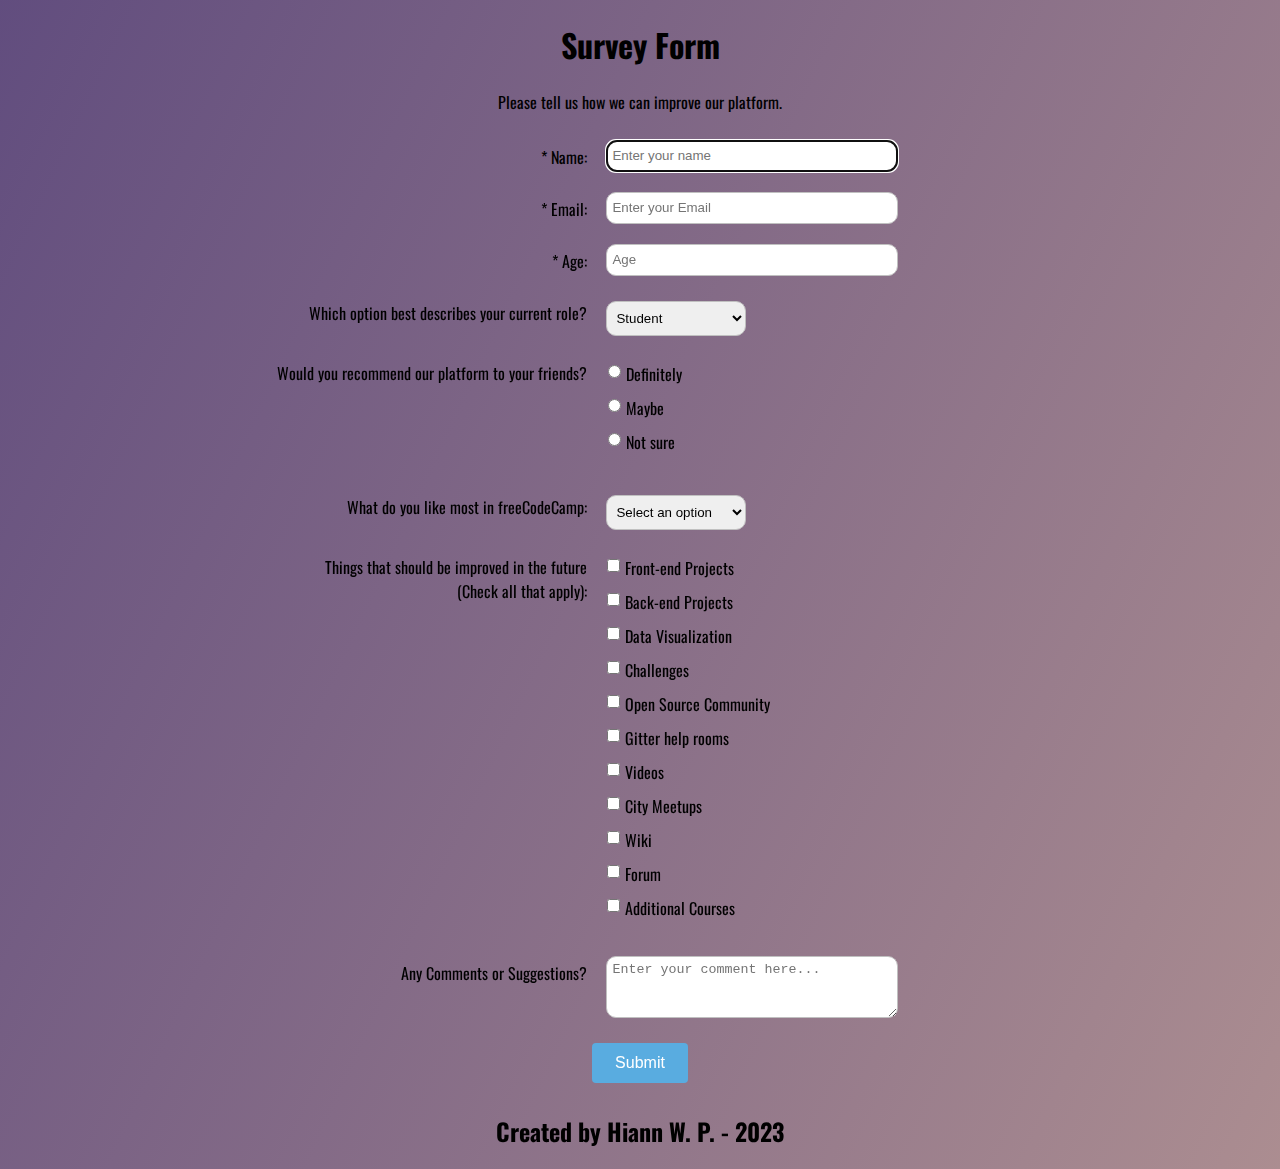
<file: Survey Form/index.html>
<!DOCTYPE html>
<html lang="pt-br">
  <head>
    <title>Survey Form</title>
    <meta charset="utf-8">
    <meta name="viewport" content="width=device-width, initial-scale=1">
    <link rel="stylesheet" href="styles.css">
  </head>
  <body>
    <h1 id="title">Survey Form</h1>
    <div>
      <p id="description">Please tell us how we can improve our platform.</p>
      <form id="survey-form">
        <div>
          <div class="labels">
            <label id="name-label" for="name">* Name: </label>
          </div>
          <div class="rightTab">
            <input autofocus type="text" name="name" id="name" class="input-field" placeholder="Enter your name" required>
          </div>
        </div>
        <div>
          <div class="labels">
            <label id="email-label" for="name">* Email: </label>
          </div>
          <div class="rightTab">
            <input type="email" name="email" id="email" class="input-field" required placeholder="Enter your Email">
          </div>
        </div>
        <div>
          <div class="labels">
            <label id="number-label" for="age">* Age: </label>
          </div>
          <div class="rightTab">
            <input type="number" name="age" id="number" min="1" max="125" class="input-field" placeholder="Age">
            </div>
        </div>
        <div>
          <div class="labels">
            <label for="Currentpost">Which option best describes your current role?</label>
          </div>
          <div class="rightTab">
              <select id="dropdown" name="currentPos" class="dropdown">
                <option disabled value>Select an option</option>
                <option  value="student">Student</option>
                <option value="job">Full Time Job</option>
                <option value="learner">Full Time Learner</option>
                <option value="notSaid">Prefer not to say</option>
                <option value="other">Other</option>
              </select>
            </div>
        </div>
        <div>
          <div class="labels">
            <label for="ratings">Would you recommend our platform to your friends?</label>
          </div>
          <div class="rightTab">
            <ul style="list-style: none;">
              <li class="radio"><label>Definitely<input name="radio-buttons" value="1"  type="radio" class="ratings"></label></li>
              <li class="radio"><label>Maybe<input name="radio-buttons" value="2"  type="radio" class="ratings"></label></li>
              <li class="radio"><label>Not sure<input name="radio-buttons" value="3"  type="radio" class="ratings" ></label></li>
            </ul>
          </div>
        </div>
        <div>
          <div class="labels">
            <label for="most-like">What do you like most in freeCodeCamp: </label>
          </div>
          <div class="rightTab">
            <select id="most-like" required name="mostLike" class="dropdown">
              <option disabled selected value>Select an option</option>
              <option value="challenges">Challenges</option>
              <option value="projects">Projects</option>
              <option value="community">Community</option>
              <option value="openSource">Open Source</option>
            </select>
          </div>
        </div>
        <div>
          <div class="labels">
            <label for="preferences">Things that should be improved in the future<br>(Check all that apply): </label>
          </div>
          <div class="rightTab">
            <ul id="preferences" style="list-style: none;">
              <li class="checkbox"><label><input name="prefer" value="1" type="checkbox" class="ratings">Front-end Projects</label></li>
              <li class="checkbox"><input name="prefer" value="2" type="checkbox" class="ratings">Back-end Projects</li>
              <li class="checkbox"><label><input name="prefer" value="3" type="checkbox" class="ratings">Data Visualization</label></li>
              <li class="checkbox"><label><input name="prefer" value="4" type="checkbox" class="ratings">Challenges</label></li>
              <li class="checkbox"><label><input name="prefer" value="5" type="checkbox" class="ratings">Open Source Community</label></li>
              <li class="checkbox"><label><input name="prefer" value="6" type="checkbox" class="ratings">Gitter help rooms</label></li>
              <li class="checkbox"><label><input name="prefer" value="7" type="checkbox" class="ratings">Videos</label></li>
              <li class="checkbox"><label><input name="prefer" value="8" type="checkbox" class="ratings">City Meetups</label></li>
              <li class="checkbox"><label><input name="prefer" value="9" type="checkbox" class="ratings">Wiki</label></li>
              <li class="checkbox"><label><input name="prefer" value="10" type="checkbox" class="ratings">Forum</label></li>
              <li class="checkbox"><label><input name="prefer" value="11" type="checkbox" class="ratings">Additional Courses</label></li>
            </ul>
          </div>
        </div>
        <div>
          <div class="labels">
            <label for="comments">Any Comments or Suggestions?</label>
          </div>
          <div class="rightTab">
            <textarea id="comments" class="input-field" style="height:50px;resize:vertical;" name="comment" placeholder="Enter your comment here..."></textarea>
          </div>
        </div>
        <button id="submit" type="submit">Submit</button>
      </form>
    </div>
    <footer><h2>Created by Hiann W. P. - 2023</h2></footer>
  </body>
</html>
</file>
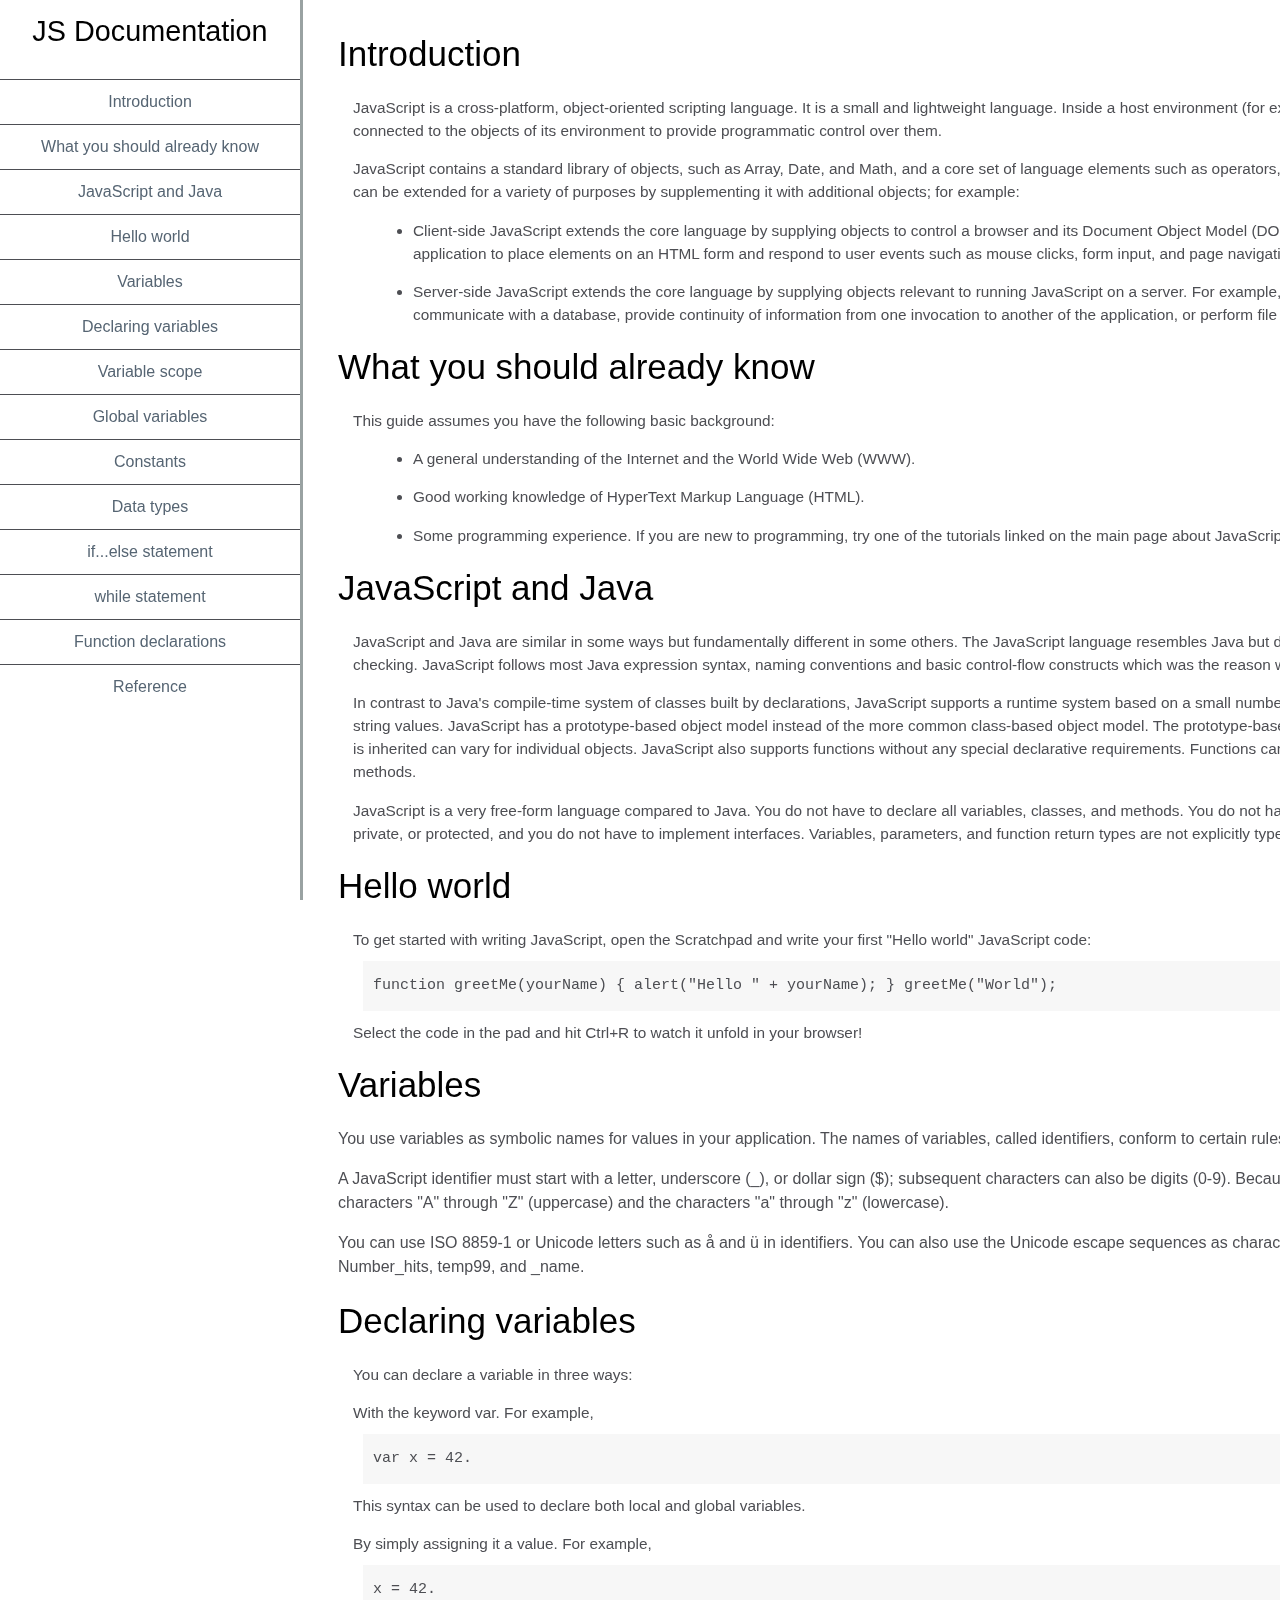
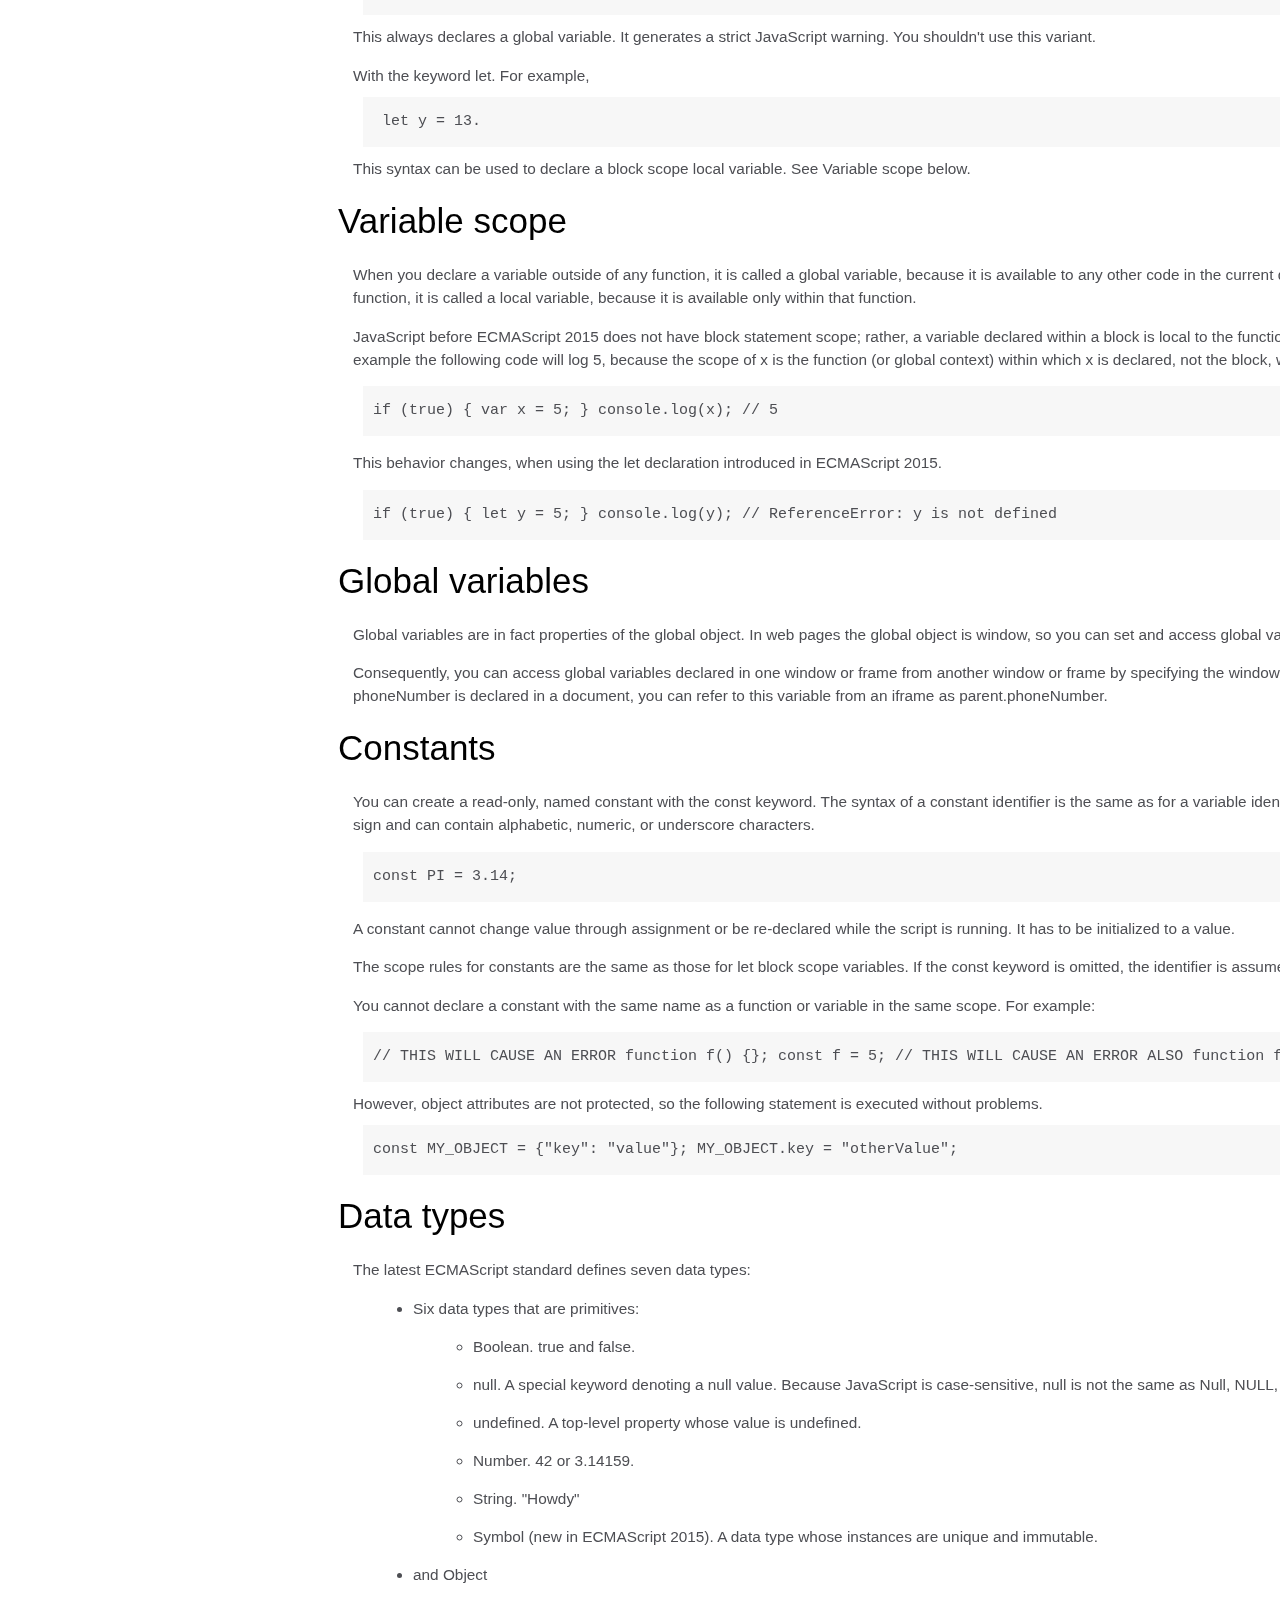
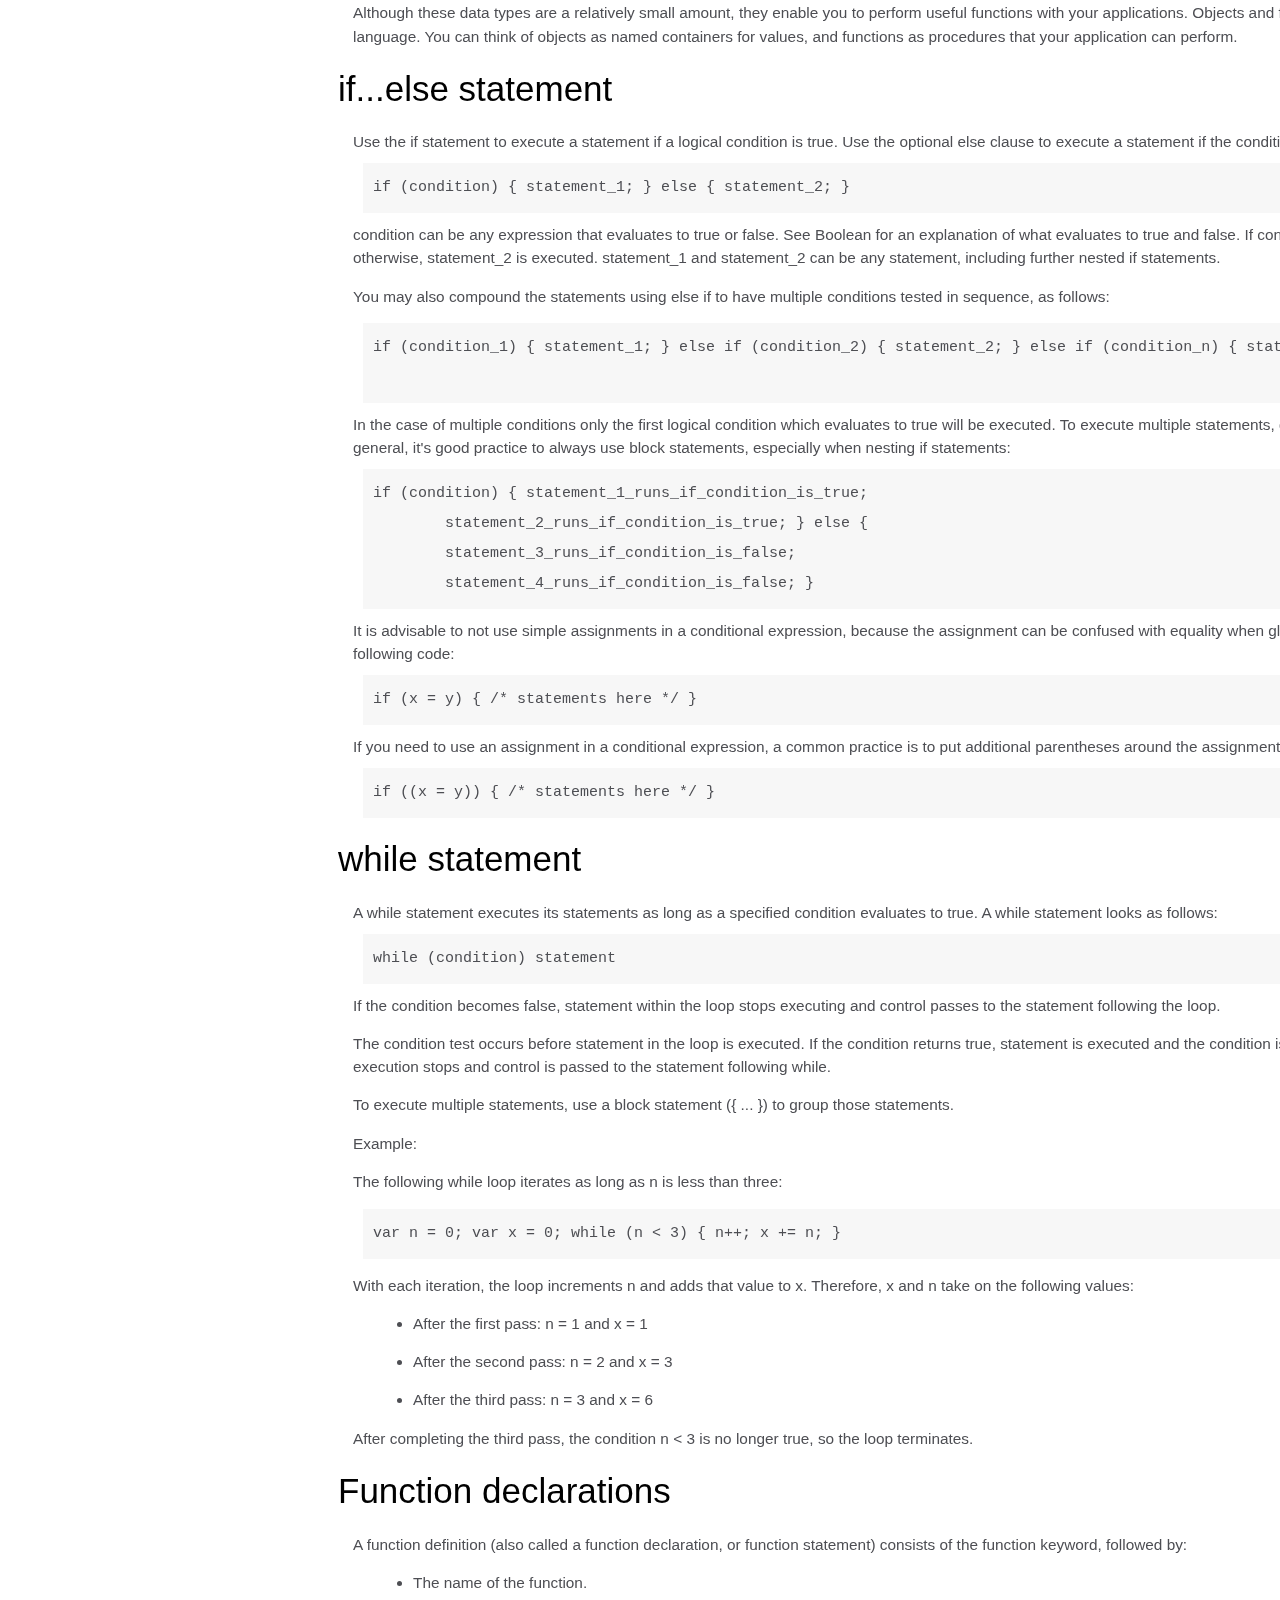
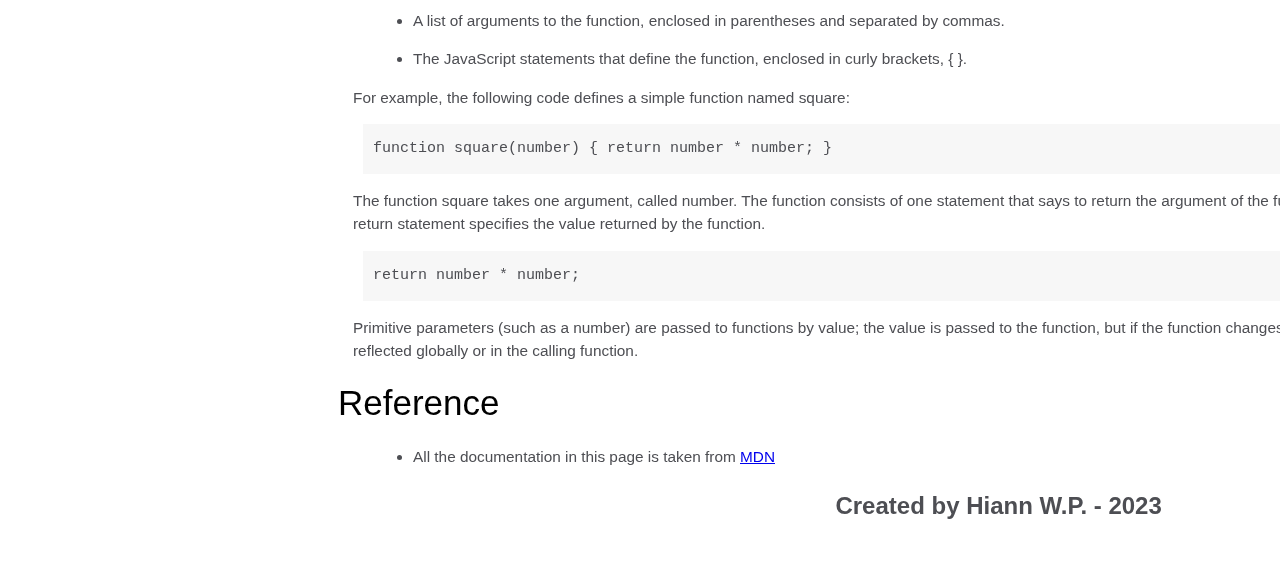
<file: Technical Documentation Page/index.html>
<!DOCTYPE html>
<html>

<head>
    <meta charset="UTF-8">
    <meta name="viewport" content="width=device-width, initial-scale=1.0">
    <link rel="stylesheet" href="styles.css">
    <title>Technical Documentaion page</title>
</head>
<body>
  <nav id="navbar">
    <header>JS Documentation</header>
      <ul>
        <li><a class="nav-link" href="#Introduction">Introduction</a></li>
        <li><a class="nav-link" href="#What_you_should_already_know">What you should already know</a></li>
        <li><a class="nav-link" href="#JavaScript_and_Java">JavaScript and Java</a></li>
        <li><a class="nav-link" href="#Hello_world">Hello world</a></li>
        <li><a class="nav-link" href="#Variables">Variables</a></li>
        <li><a class="nav-link" href="#Declaring_variables">Declaring variables</a></li>
        <li><a class="nav-link" href="#Variable_scope">Variable scope</a></li>
        <li><a class="nav-link" href="#Global_variables">Global variables</a></li>
        <li><a class="nav-link" href="#Constants">Constants</a></li>
        <li><a class="nav-link" href="#Data_types">Data types</a></li>
        <li><a class="nav-link" href="#if...else_statement">if...else statement</a></li>
        <li><a class="nav-link" href="#while_statement">while statement</a></li>
        <li><a class="nav-link" href="#Function_declarations">Function declarations</a></li>
        <li><a class="nav-link" href="#Reference">Reference</a></li>
      </ul>
  </nav>
  <main id="main-doc">
    <section class="main-section" id="Introduction">
      <header>Introduction</header>
      <article>
        <p>JavaScript is a cross-platform, object-oriented scripting language. It is a small and lightweight language. Inside a host environment (for example, a web browser), JavaScript can be connected to the objects of its environment to provide programmatic control over them.</p>
        <p>JavaScript contains a standard library of objects, such as Array, Date, and Math, and a core set of language elements such as operators, control structures, and statements. Core JavaScript can be extended for a variety of purposes by supplementing it
with additional objects; for example:</p>
        <ul>
          <li>Client-side JavaScript extends the core language by supplying objects to control a browser and its Document Object Model (DOM). For example, client-side extensions allow an application to place elements on an HTML form and respond to user events such
as mouse clicks, form input, and page navigation.</li>
          <li>Server-side JavaScript extends the core language by supplying objects relevant to running JavaScript on a server. For example, server-side extensions allow an application to communicate with a database, provide continuity of information from one invocation to another of the application, or perform file manipulations on a server.</li>
        </ul>
      </article>
    </section>
    <section class="main-section" id="What_you_should_already_know">
    <header>What you should already know</header>
    <article>
      <p>This guide assumes you have the following basic background:</p>
      <ul>
        <li>A general understanding of the Internet and the World Wide Web (WWW).</li>
        <li>Good working knowledge of HyperText Markup Language (HTML).</li>
        <li>Some programming experience. If you are new to programming, try one of the tutorials linked on the main page about JavaScript.</li>
      </ul>
    </article>
    </section>
    <section class="main-section" id="JavaScript_and_Java">
      <header>JavaScript and Java</header>
      <article>
        <p>JavaScript and Java are similar in some ways but fundamentally different in some others. The JavaScript language resembles Java but does not have Java's static typing and strong type checking. JavaScript follows most Java expression syntax, naming conventions and basic control-flow constructs which was the reason why it was renamed from LiveScript to JavaScript.</p>
        <p>In contrast to Java's compile-time system of classes built by declarations, JavaScript supports a runtime system based on a small number of data types representing numeric, Boolean, and string values. JavaScript has a prototype-based object model instead of the more common class-based object model. The prototype-based model provides dynamic inheritance; that is, what is inherited can vary for individual objects. JavaScript also supports functions without any special declarative requirements. Functions can be properties of objects, executing as loosely typed methods.</p>
        <p>JavaScript is a very free-form language compared to Java. You do not have to declare all variables, classes, and methods. You do not have to be concerned with whether methods are public, private, or protected, and you do not have to implement interfaces. Variables, parameters, and function return types are not explicitly typed.</p>
    </article>
    </section>
    <section class="main-section" id="Hello_world">
      <header>Hello world</header>
      <article>
        To get started with writing JavaScript, open the Scratchpad and write your first "Hello world" JavaScript code:
      <code>function greetMe(yourName) { alert("Hello " + yourName); } greetMe("World"); </code> Select the code in the pad and hit Ctrl+R to watch it unfold in your browser!
      </article>
      </section>
      <section class="main-section" id="Variables">
        <header>Variables</header>
          <p>You use variables as symbolic names for values in your application. The names of variables, called identifiers, conform to certain rules.</p>
          <p>A JavaScript identifier must start with a letter, underscore (_), or dollar sign ($); subsequent characters can also be digits (0-9). Because JavaScript is case sensitive, letters include the characters "A" through "Z" (uppercase) and the characters "a" through "z" (lowercase).</p>
          <p>You can use ISO 8859-1 or Unicode letters such as å and ü in identifiers. You can also use the Unicode escape sequences as characters in identifiers. Some examples of legal names are Number_hits, temp99, and _name.</p>
      </section>
      <section class="main-section" id="Declaring_variables">
        <header>Declaring variables</header>
        <article>
          You can declare a variable in three ways:
        <p>With the keyword var. For example, <code>var x = 42.</code> This syntax can be used to declare both local and global variables.</p>
        <p>By simply assigning it a value. For example, <code>x = 42.</code> This always declares a global variable. It generates a strict JavaScript warning. You shouldn't use this variant.</p>
        <p>With the keyword let. For example,<code> let y = 13.</code> This syntax can be used to declare a block scope local variable. See Variable scope below.
        </p>
        </article>
      </section>
        <section class="main-section" id="Variable_scope">
          <header>Variable scope</header>
          <article>
          <p>When you declare a variable outside of any function, it is called a global variable, because it is available to any other code in the current document. When you declare a variable within a function, it is called a local variable, because it is available only within that function.</p>
          <p>JavaScript before ECMAScript 2015 does not have block statement scope; rather, a variable declared within a block is local to the function (or global scope) that the block resides within. For example the following code will log 5, because the scope of x is the function (or global context) within which x is declared, not the block, which in this case is an if statement.</p>
          <code>if (true) { var x = 5; } console.log(x); // 5</code>
          <p>This behavior changes, when using the let declaration introduced in ECMAScript 2015.</p>
          <code>if (true) { let y = 5; } console.log(y); // ReferenceError: y is not defined</code>
          </article>
        </section>
        <section class="main-section" id="Global_variables">
          <header>Global variables</header>
          <article>
            <p>Global variables are in fact properties of the global object. In web pages the global object is window, so you can set and access global variables using the window.variable syntax.</p>
            <p>Consequently, you can access global variables declared in one window or frame from another window or frame by specifying the window or frame name. For example, if a variable called phoneNumber is declared in a document, you can refer to this variable from an iframe as parent.phoneNumber.</p>
          </article>
        </section>
        <section class="main-section" id="Constants">
          <header>Constants</header>
          <article>
            <p>You can create a read-only, named constant with the const keyword. The syntax of a constant identifier is the same as for a variable identifier: it must start with a letter, underscore or dollar sign and can contain alphabetic, numeric, or underscore characters.</p>
            <code>const PI = 3.14;</code>
            <p>A constant cannot change value through assignment or be re-declared while the script is running. It has to be initialized to a value.</p>
            <p>The scope rules for constants are the same as those for let block scope variables. If the const keyword is omitted, the identifier is assumed to represent a variable.</p>
            <p>You cannot declare a constant with the same name as a function or variable in the same scope. For example:</p>
            <code>// THIS WILL CAUSE AN ERROR function f() {}; const f = 5; // THIS WILL CAUSE AN ERROR ALSO function f() { const g = 5; var g; //statements}</code>
However, object attributes are not protected, so the following statement is executed without problems.
            <code>const MY_OBJECT = {"key": "value"}; MY_OBJECT.key = "otherValue";</code>
          </article>
        </section>
        <section class="main-section" id="Data_types">
          <header>Data types</header>
          <article>
          <p>The latest ECMAScript standard defines seven data types:</p>
          <ul>
            <li><p>Six data types that are primitives:</p>
            <ul>
              <li>Boolean. true and false.</li>
              <li>null. A special keyword denoting a null value. Because JavaScript is case-sensitive, null is not the same as Null, NULL, or any other variant.</li>
              <li>undefined. A top-level property whose value is undefined.</li>
              <li>Number. 42 or 3.14159.</li>
              <li>String. "Howdy"</li>
              <li>Symbol (new in ECMAScript 2015). A data type whose instances are unique and immutable.</li>
            </ul>
            </li>
            <li>and Object</li>
          </ul>
      Although these data types are a relatively small amount, they enable you to perform useful functions with your applications. Objects and functions are the other fundamental elements in the language. You can think of objects as named containers for values, and functions as procedures that your application can perform.
          </article>
        </section>
        <section class="main-section" id="if...else_statement">
          <header>if...else statement</header>
          <article>
            Use the if statement to execute a statement if a logical condition is true. Use the optional else clause to execute a statement if the condition is false. An if statement looks as follows:
          <code>if (condition) { statement_1; } else { statement_2; }</code> condition can be any expression that evaluates to true or false. See Boolean for an explanation of what evaluates to true and false. If condition evaluates to true, statement_1 is executed; otherwise, statement_2 is executed. statement_1 and statement_2 can be any statement, including further nested if statements.
          <p>You may also compound the statements using else if to have multiple conditions tested in sequence, as follows:</p>
          <code>if (condition_1) { statement_1; } else if (condition_2) { statement_2; } else if (condition_n) { statement_n; } else { statement_last; }
          </code> In the case of multiple conditions only the first logical condition which evaluates to true will be executed. To execute multiple statements, group them within a block statement ({ ... }) . In general, it's good practice to always use block statements, especially when nesting if statements:
          <code>if (condition) { statement_1_runs_if_condition_is_true;
        statement_2_runs_if_condition_is_true; } else {
        statement_3_runs_if_condition_is_false;
        statement_4_runs_if_condition_is_false; }</code>
      It is advisable to not use simple assignments in a conditional expression, because the assignment can be confused with equality when glancing over the code. For example, do not use the following code:
          <code>if (x = y) { /* statements here */ }</code> If you need to use an assignment in a conditional expression, a common practice is to put additional parentheses around the assignment. For example:
          <code>if ((x = y)) { /* statements here */ }</code>
          </article>
        </section>
        <section class="main-section" id="while_statement">
          <header>while statement</header>
          <article>
            A while statement executes its statements as long as a specified condition evaluates to true. A while statement looks as follows:
          <code>while (condition) statement</code> If the condition becomes false, statement within the loop stops executing and control passes to the statement following the loop.
          <p>The condition test occurs before statement in the loop is executed. If the condition returns true, statement is executed and the condition is tested again. If the condition returns false, execution stops and control is passed to the statement following while.</p>
          <p>To execute multiple statements, use a block statement ({ ... }) to group those statements.</p>
          Example:
          <p>The following while loop iterates as long as n is less than three:</p>
          <code>var n = 0; var x = 0; while (n &lt; 3) { n++; x += n; }</code>
          <p>With each iteration, the loop increments n and adds that value to x. Therefore, x and n take on the following values:</p>
          <ul>
            <li>After the first pass: n = 1 and x = 1</li>
            <li>After the second pass: n = 2 and x = 3</li>
            <li>After the third pass: n = 3 and x = 6</li>
          </ul>
          <p>After completing the third pass, the condition n &lt; 3 is no longer true, so the loop terminates.</p>
          </article>
        </section>
        <section class="main-section" id="Function_declarations">
          <header>Function declarations</header>
          <article>
            A function definition (also called a function declaration, or function statement) consists of the function keyword, followed by:
          <ul>
            <li>The name of the function.</li>
            <li>A list of arguments to the function, enclosed in parentheses and separated by commas.</li>
            <li>The JavaScript statements that define the function, enclosed in curly brackets, { }.</li>
          </ul>
          <p>For example, the following code defines a simple function named square:</p>
          <code>function square(number) { return number * number; }</code>
          <p>The function square takes one argument, called number. The function consists of one statement that says to return the argument of the function (that is, number) multiplied by itself. The return statement specifies the value returned by the function.</p>
          <code>return number * number;</code>
          <p>Primitive parameters (such as a number) are passed to functions by value; the value is passed to the function, but if the function changes the value of the parameter, this change is not reflected globally or in the calling function.</p>
          </article>
        </section>
        <section class="main-section" id="Reference">
          <header>Reference</header>
          <article>
            <ul>
              <li>All the documentation in this page is taken from  <a href="https://developer.mozilla.org/en-US/docs/Web/JavaScript/Guide" target="_blank">MDN</a></li>
            </ul>
          </article>
        </section>
    <footer><h2>Created by Hiann W.P. - 2023</h2></footer>
  </main>
</body>
</html>
</file>
<file: Survey Form/styles.css>
@import url(https://fonts.googleapis.com/css?family=Oswald);

body {
    background: #FF9900;
    background-image: linear-gradient( 115deg, rgba(58, 58, 158, 0.8), rgba(136, 136, 206, 0.7) ), url(https://cdn.freecodecamp.org/testable-projects-fcc/images/survey-form-background.jpeg);
    background-size: cover;
    background-repeat: no-repeat;
    text-align: center;
    font-family: 'Oswald', sans-serif;
}

.labels {
    display: inline-block;
    text-align: right;
    width: 40%;
    padding: 5px;
    vertical-align: top;
    margin-top: 10px;
}

.rightTab {
    display: inline-block;
    text-align: left;
    width: 48%;
}

.input-field {
    height: 20px;
    width: 280px;
    padding: 5px;
    margin: 10px;
    border: 1px solid#c0c0c0;
    border-radius: 10px;
}

.ratings,
input[type="checkbox"] {
    float: left;
    margin-right: 5px;
}

#submit {
    background-color: #59ace0;
    border-radius: 4px;
    color: white;
    font-size: 1em;
    height: 40px;
    width: 96px;
    margin: 10px;
    border: 0px solid;
    cursor: pointer;
}

.dropdown {
    height: 35px;
    width: 140px;
    padding: 5px;
    margin: 10px;
    margin-top: 15px;
    border: 1px solid #c0c0c0;
    border-radius: 10px;
}

.radio,
.checkbox {
    position: relative;
    left: -43px;
    margin-left: 10px;
    display: block;
    padding-bottom: 10px;
}
</file>
<file: Technical Documentation Page/styles.css>
html,

body {
    min-width: 290px;
    color: #4d4e53;
    background-color: #ffffff;
    font-family: "Open Sans", Arial, sans-serif;
    line-height: 1.5;
}

#navbar {
    position: fixed;
    min-width: 290px;
    text-align: center;
    top: 0px;
    left: 0px;
    width: 300px;
    height: 100%;
    border-right: solid;
    border-color: rgba(0, 22, 22, 0.4);
}

#navbar header {
    margin: 0px;
    padding: 10px;
    box-sizing: border-box;
}

header {
    color: black;
    margin: 10px;
    text-align: center;
    font-size: 1.8em;
    font-weight: thin;
}

#main-doc header {
    font-family: 'Dosis', sans-serif;
    font-size: 35px;
    text-align: left;
    margin: 0px;
}

#navbar ul {
    height: 88%;
    padding: 0;
    overflow-y: auto;
    overflow-x: hidden;
}

#navbar li {
    color: #4d4e53;
    border-top: 1px solid;
    list-style: none;
    position: relative;
    width: 100%;
}

#navbar a {
    display: block;
    padding: 10px 30px;
    color: #566573;
    font-weight: 520;
    text-decoration: none;
    cursor: pointer;
}

#main-doc {
    position: absolute;
    margin-left: 310px;
    padding: 20px;
    margin-bottom: 110px;
}

section article {
    color: #4d4e53;
    margin: 15px;
    font-size: 0.96em;
}

section li {
    margin: 15px 0px 0px 20px;
}

code {
    font-size: 15px;
    display: block;
    text-align: left;
    white-space: pre;
    padding: 10px;
    margin: 10px;
    line-height: 2;
    word-wrap: normal;
    word-break: normal;
    background-color: #f7f7f7;
    width: 70%;
}

footer {
    text-align: center;
}

@media only screen and (max-width: 815px) {
    #navbar ul {
        border: 1px solid;
        height: 207px;
    }
    #navbar {
        background-color: white;
        position: absolute;
        top: 0;
        padding: 0;
        margin: 0;
        width: 100%;
        max-height: 275px;
        border: none;
        z-index: 1;
        border-bottom: 2px solid;
    }
    #main-doc {
        position: relative;
        margin-left: 0px;
        margin-top: 270px;
    }
}

@media only screen and (max-width: 400px) {
    #main-doc {
        margin-left: -10px;
    }
    code {
        margin-left: -20px;
        overflow: hidden;
        text-overflow: ellipsis;
        width: 100%;
        padding: 10px;
        padding-left: 10px;
        padding-right: 45px;
        min-width: 233px;
    }
    #main-doc header {
        font-size: 25px;
    }
    #navbar header {
        font-size: 20px;
        text-align: center;
        box-sizing: border-box;
    }
    #navbar {
        width: 100%;
        max-height: 250px;
    }
}
</file>
